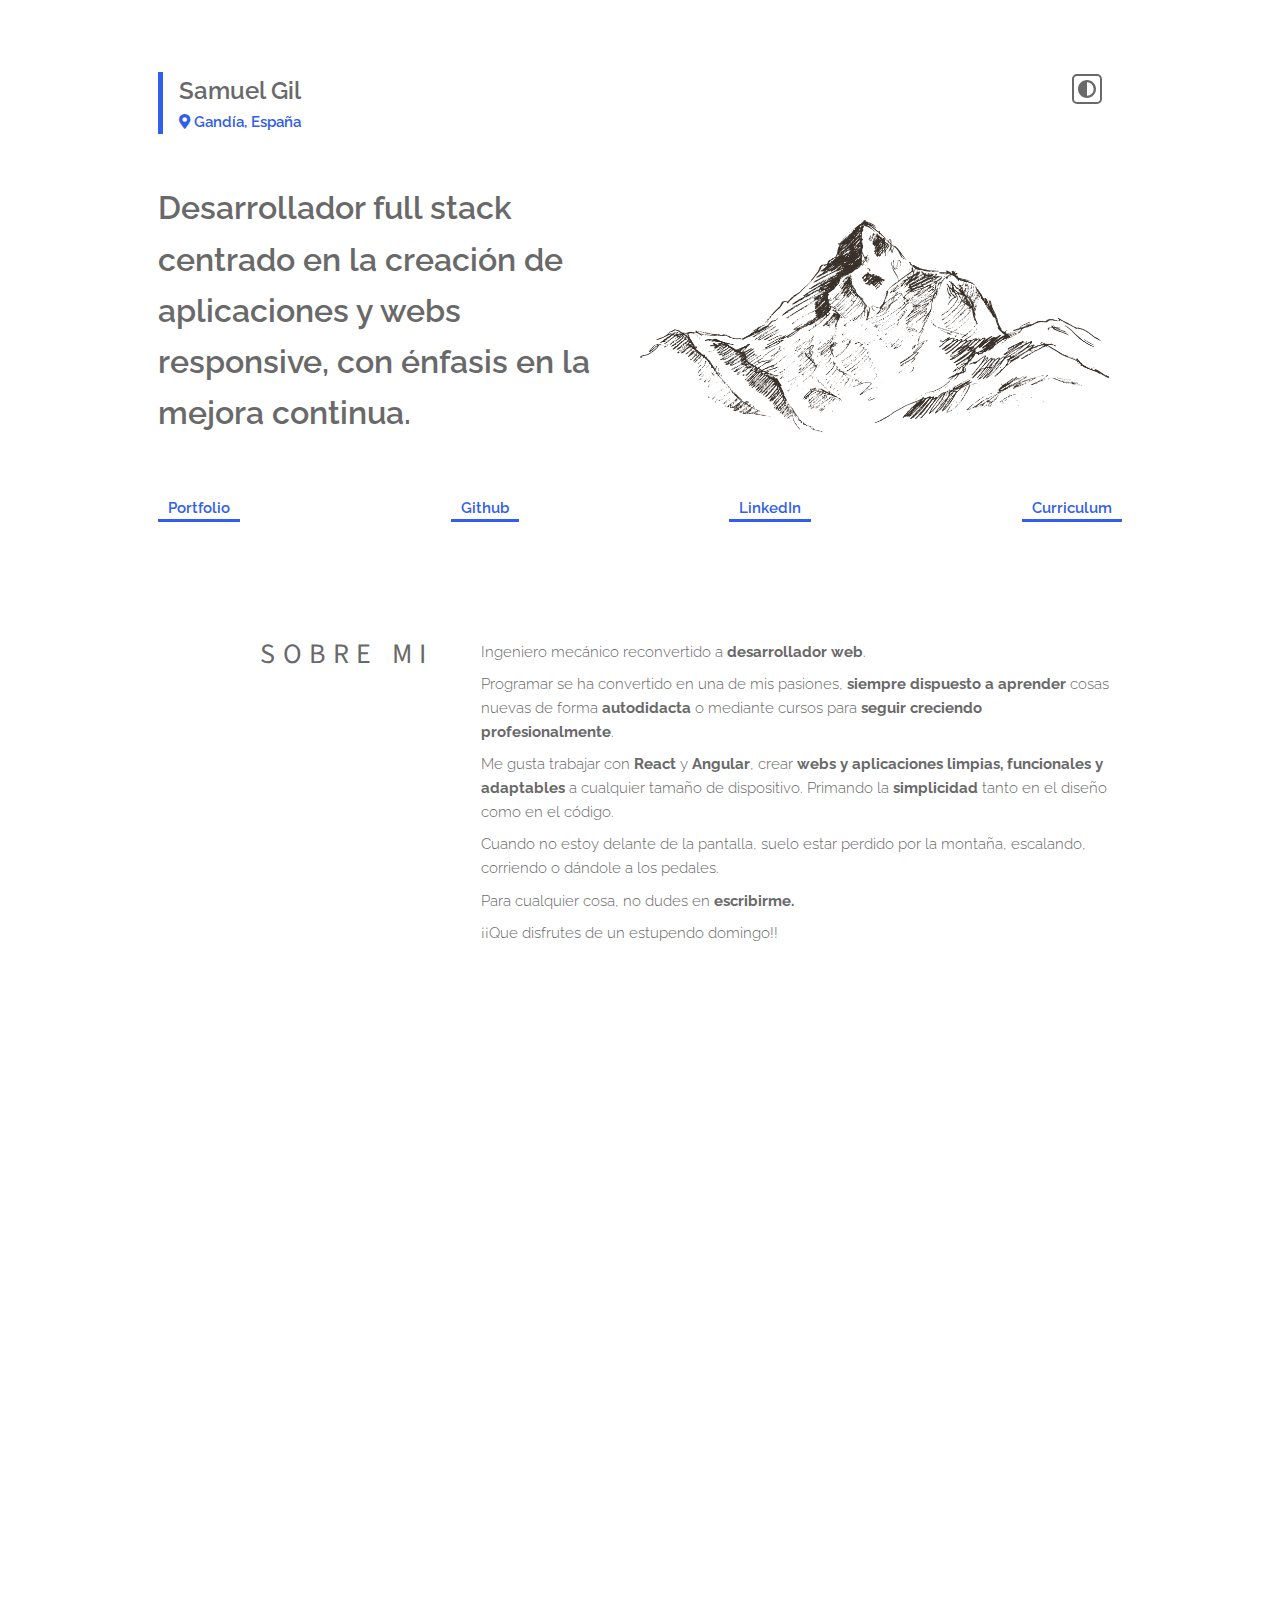
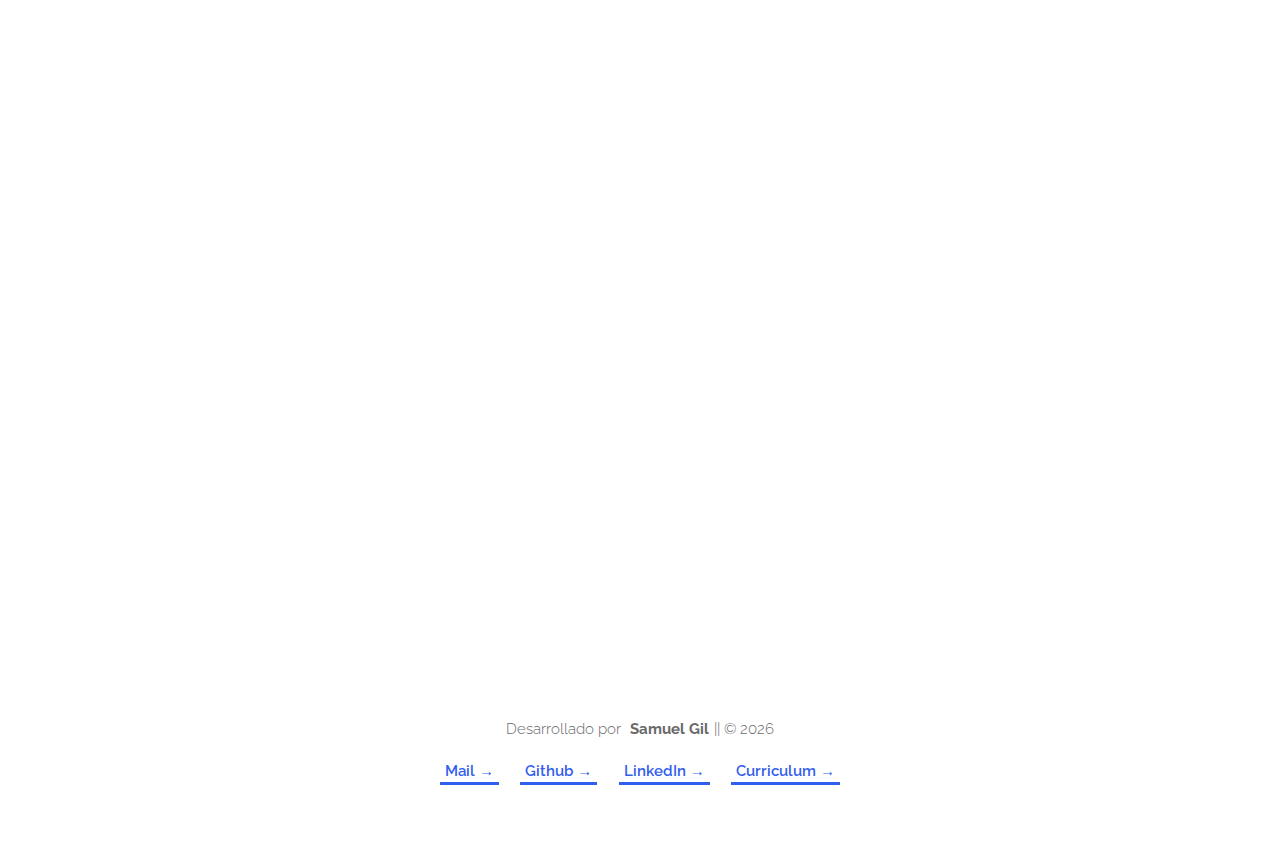
<file: index.html>
<!DOCTYPE html>
<html lang="es">
  <head>
    <meta charset="UTF-8" />
    <meta name="viewport" content="width=device-width, initial-scale=1.0" />
    <meta
      name="description"
      content="Portoflio personal, desarrollador web Samuel Gil"
    />
    <meta
      name="keywords"
      content="portfolio, desarrollo, web, javascript, reactjs, angular"
    />
    <meta name="author" content="samuel.gil91dev@gmail.com" />
    <meta name="copyright" content="Samuel Gil" />

    <title>Samuel Gil || Desarrollador Full stack</title>
    <!-- Fontawesome -->
    <link
      rel="stylesheet"
      href="https://cdnjs.cloudflare.com/ajax/libs/font-awesome/5.13.0/css/all.min.css"
    />

    <link rel="stylesheet" href="assets/css/styles.min.css" />
    <link rel="stylesheet" href="assets/css/sal.css" />
  </head>
  <body>
    <!-- Header -->
    <header class="header">
      <div class="header__title">
        <h1>Samuel Gil</h1>
        <span><i class="fas fa-map-marker-alt"></i> Gandía, España</span>
      </div>
      <div class="header__heading">
        <h2 class="header__subtitle">
          Desarrollador full stack centrado en la creación de aplicaciones y
          webs responsive, con énfasis en la mejora continua.
        </h2>
        <img
          src="assets/img/mountain.png"
          alt="mountain"
          class="header__image"
        />
      </div>
      <div class="social social--header">
        <a href="#portfolio" class="social__link">Portfolio</a>
        <a href="https://github.com/doyo91" target="_blank" class="social__link"
          >Github</a
        >
        <a
          href="https://www.linkedin.com/in/samuel-gil91"
          target="_blank"
          class="social__link"
          >LinkedIn</a
        >
        <a
          href="assets/docs/CV-Samuel-Gil-2021.pdf"
          download
          class="social__link"
          ><span class="social__small">CV</span
          ><span class="social__large">Curriculum</span>
        </a>
      </div>
      <!-- toggle -->
      <div class="toggle">
        <button
          class="btn-toggle"
          id="dark-mode-toggle"
          aria-label="toggle dark mode"
        >
          <svg
            width="100%"
            background="xmlns"
            ="http://www.w3.org/2000/svg"
            viewBox="0 0 496 496"
          >
            <path
              fill="currentColor"
              d="M8,256C8,393,119,504,256,504S504,393,504,256,393,8,256,8,8,119,8,256ZM256,440V72a184,184,0,0,1,0,368Z"
              transform="translate(-8 -8)"
            />
          </svg>
        </button>
      </div>
    </header>
    <!-- About -->
    <section class="section about">
      <div
        class="section-title"
        data-sal="fade"
        data-sal-duration="1200"
        data-sal-delay="300"
        data-sal-easing="ease-out-cubic"
      >
        <h3>Sobre Mi</h3>
      </div>
      <div
        class="section-content"
        data-sal="fade"
        data-sal-duration="1200"
        data-sal-delay="300"
        data-sal-easing="ease-out-cubic"
      >
        <p>
          Ingeniero mecánico reconvertido a <strong>desarrollador web</strong>.
        </p>
        <p>
          Programar se ha convertido en una de mis pasiones,
          <strong> siempre dispuesto a aprender</strong> cosas nuevas de forma
          <strong>autodidacta</strong> o mediante cursos para
          <strong>seguir creciendo profesionalmente</strong>.
        </p>
        <p>
          Me gusta trabajar con <strong>React</strong> y
          <strong>Angular</strong>, crear
          <strong>webs y aplicaciones limpias, funcionales y adaptables</strong>
          a cualquier tamaño de dispositivo. Primando la
          <strong>simplicidad</strong> tanto en el diseño como en el código.
        </p>
        <p>
          Cuando no estoy delante de la pantalla, suelo estar perdido por la
          montaña, escalando, corriendo o dándole a los pedales.
        </p>
        <p>
          Para cualquier cosa, no dudes en
          <a
            class="link"
            target="_blank"
            href="mailto:samuel.gil91dev@gmail.com?Subject=Contacto%20desde%20web"
            >escribirme.
          </a>
        </p>
        <p>
          ¡¡Que disfrutes de un estupendo
          <span id="day"></span>!!
        </p>
      </div>
    </section>
    <!-- Skills -->
    <section class="section skills">
      <div
        class="section-title"
        data-sal="fade"
        data-sal-duration="1200"
        data-sal-delay="300"
        data-sal-easing="ease-out-cubic"
      >
        <h3>Habilidades</h3>
      </div>
      <div
        class="skills__container section-content"
        data-sal="fade"
        data-sal-duration="1200"
        data-sal-delay="300"
        data-sal-easing="ease-out-cubic"
      >
        <!-- Category 1 -->
        <div class="skills__category">
          <div class="skills__categoryLabel">
            <h4>Lenguajes</h4>
          </div>
          <ul class="skills__categoryList">
            <li class="skills__categoryItem">JavaScript</li>
            <li class="skills__categoryItem">TypeScript</li>
            <li class="skills__categoryItem">PHP</li>
            <!-- <li class="skills__categoryItem">Python</li> -->
          </ul>
        </div>
        <!-- Category 2 -->
        <div class="skills__category">
          <div class="skills__categoryLabel">
            <h4>Front end</h4>
          </div>
          <ul class="skills__categoryList">
            <li class="skills__categoryItem">HTML</li>
            <li class="skills__categoryItem">CSS/Sass/BEM</li>
            <li class="skills__categoryItem">ReactJS</li>
            <li class="skills__categoryItem">Angular</li>
          </ul>
        </div>
        <!-- Category 3 -->
        <div class="skills__category">
          <div class="skills__categoryLabel">
            <h4>Back end</h4>
          </div>
          <ul class="skills__categoryList">
            <li class="skills__categoryItem">NodeJS</li>
            <li class="skills__categoryItem">Express/Nest</li>
            <li class="skills__categoryItem">MongoDB</li>
            <li class="skills__categoryItem">Firebase</li>
          </ul>
        </div>
        <!-- Category 4 -->
        <div class="skills__category">
          <div class="skills__categoryLabel">
            <h4>Herramientas</h4>
          </div>
          <ul class="skills__categoryList">
            <li class="skills__categoryItem">Git & Github</li>
            <li class="skills__categoryItem">VS Code</li>
            <li class="skills__categoryItem">Photoshop</li>
            <li class="skills__categoryItem">Gulp</li>
          </ul>
        </div>
      </div>
    </section>
    <!-- Portfolio -->
    <section id="portfolio" class="section portfolio">
      <div
        class="section-title"
        data-sal="fade"
        data-sal-duration="1200"
        data-sal-delay="200"
        data-sal-easing="ease-out-cubic"
      >
        <h3>Portfolio</h3>
      </div>
      <div class="portfolio__container section-content">
        <!-- Project 1 -->
        <article
          class="card"
          data-sal="fade"
          data-sal-duration="1200"
          data-sal-delay="200"
          data-sal-easing="ease-out-cubic"
        >
          <div class="card__header">
            <div class="card__headerLeft">
              <h5 class="card__title">Piedra-Papel-Tijera</h5>
            </div>
            <div class="card__headerRight">
              <a
                href="https://github.com/doyo91/rock-paper-scissors-react"
                target="_blank"
              >
                <i class="fab fa-github"></i>
              </a>
              <a
                href="https://doyo91.github.io/rock-paper-scissors-react/"
                target="_blank"
              >
                <i class="fas fa-external-link-alt"></i>
              </a>
            </div>
          </div>
          <div class="card__body">
            <p class="card__description">
              Challenge de la web frontend mentor, siguiendo una hoja de estilos
              Hooks, Context, responsive y Styled-Components.
            </p>
          </div>
          <div class="card__footer">
            <div class="card__responsive">
              <i class="fas fa-desktop card__icon card__icon--Desktop"></i>
              <i class="fas fa-tablet-alt card__icon card__icon--Tablet"></i>
              <i class="fas fa-mobile-alt card__icon card__icon--Mobile"></i>
            </div>
            <ul class="card__footerList">
              <li>JavaScript</li>
              <li>ReactJS</li>
              <li>Styled-Components</li>
            </ul>
          </div>
        </article>
        <!-- Project 2 -->
        <article
          class="card"
          data-sal="fade"
          data-sal-duration="1200"
          data-sal-delay="200"
          data-sal-easing="ease-out-cubic"
        >
          <div class="card__header">
            <div class="card__headerLeft">
              <h5 class="card__title">Challenges Frontend Mentor</h5>
            </div>
            <div class="card__headerRight">
              <a style="visibility: hidden" href="#" target="_blank">
                <i class="fab fa-github"></i>
              </a>
              <a href="./challenge.html" target="_blank">
                <i class="fas fa-external-link-alt"></i>
              </a>
            </div>
          </div>
          <div class="card__body">
            <p class="card__description">
              Challenges de frontendmentor.io, para practicar el desarrollo
              front end, sin contar con el archivo de diseño Sketch (opción de
              pago).
            </p>
          </div>
          <div class="card__footer">
            <div class="card__responsive">
              <i class="fas fa-desktop card__icon card__icon--Desktop"></i>
              <i class="fas fa-tablet-alt card__icon card__icon--Tablet"></i>
              <i class="fas fa-mobile-alt card__icon card__icon--Mobile"></i>
            </div>
            <ul class="card__footerList">
              <li>HTML</li>
              <li>CSS</li>
              <li>JavaScript</li>
              <li>BEM</li>
            </ul>
          </div>
        </article>
        <!-- Project 3 -->
        <article
          class="card"
          data-sal="fade"
          data-sal-duration="1200"
          data-sal-delay="200"
          data-sal-easing="ease-out-cubic"
        >
          <div class="card__header">
            <div class="card__headerLeft">
              <h5 class="card__title">Budget react app</h5>
            </div>
            <div class="card__headerRight">
              <a
                href="https://github.com/doyo91/wallet-react-app"
                target="_blank"
              >
                <i class="fab fa-github"></i>
              </a>
              <a
                href="https://doyo91.github.io/wallet-react-app/"
                target="_blank"
              >
                <i class="fas fa-external-link-alt"></i>
              </a>
            </div>
          </div>
          <div class="card__body">
            <p class="card__description">
              Cartera de ingresos-gastos. Front End realizado con ReactJS.
              Persistencia de datos mediante LocalStorage.
            </p>
          </div>
          <div class="card__footer">
            <div class="card__responsive">
              <i class="fas fa-desktop card__icon card__icon--Desktop"></i>
              <i class="fas fa-tablet-alt card__icon card__icon--Tablet"></i>
              <i class="fas fa-mobile-alt card__icon card__icon--Mobile"></i>
            </div>
            <ul class="card__footerList">
              <li>JavaScript</li>
              <li>ReactJS</li>
              <li>CSS</li>
            </ul>
          </div>
        </article>

        <!-- Project 4 -->
        <article
          class="card"
          data-sal="fade"
          data-sal-duration="1200"
          data-sal-delay="200"
          data-sal-easing="ease-out-cubic"
        >
          <div class="card__header">
            <div class="card__headerLeft">
              <h5 class="card__title">Google Clone</h5>
            </div>
            <div class="card__headerRight">
              <a
                href="https://github.com/doyo91/google-clone-react"
                target="_blank"
              >
                <i class="fab fa-github"></i>
              </a>
              <a
                href="https://doyo91.github.io/google-clone-react/"
                target="_blank"
              >
                <i class="fas fa-external-link-alt"></i>
              </a>
            </div>
          </div>
          <div class="card__body">
            <p class="card__description">
              Clon de google utilizando su api para realizar búsquedas (deploy
              con data estática). Desarrollado con react y material-ui.
            </p>
          </div>
          <div class="card__footer">
            <div class="card__responsive">
              <i class="fas fa-desktop card__icon card__icon--Desktop"></i>
              <i class="fas fa-tablet-alt card__icon card__icon--Tablet"></i>
            </div>
            <ul class="card__footerList">
              <li>ReactJS</li>
              <li>Material-UI</li>
              <li>Api</li>
            </ul>
          </div>
        </article>
      </div>
    </section>
    <!-- Footer -->
    <footer class="footer">
      <div class="footer__copy">
        <p>
          Desarrollado por
          <a
            href="https://github.com/doyo91"
            target="_blank"
            class="footer__link"
            >Samuel Gil</a
          >|| &copy; <span class="footer__currentYear">2020</span>
        </p>
      </div>

      <div class="social">
        <a
          class="social__link"
          target="_blank"
          href="mailto:samuel.gil91dev@gmail.com?Subject=Contacto%20desde%20web"
          >Mail →
        </a>
        <a href="https://github.com/doyo91" target="_blank" class="social__link"
          >Github →</a
        >
        <a
          href="https://www.linkedin.com/in/samuel-gil91"
          target="_blank"
          class="social__link"
          >LinkedIn →</a
        >
        <a
          href="assets/docs/CV-Samuel-Gil-2021.pdf"
          download
          class="social__link"
          ><span class="social__small">CV →</span
          ><span class="social__large">Curriculum →</span></a
        >
      </div>
    </footer>

    <script src="assets/js/sal.js"></script>
    <script src="assets/js/main.min.js"></script>
  </body>
</html>
</file>
<file: assets/css/sal.css>
[data-sal]{transition-duration:.2s;transition-duration:var(--sal-duration,.2s);transition-delay:0s;transition-delay:var(--sal-delay,0s);transition-timing-function:ease;transition-timing-function:var(--sal-easing,ease)}[data-sal][data-sal-duration="200"]{transition-duration:.2s}[data-sal][data-sal-duration="250"]{transition-duration:.25s}[data-sal][data-sal-duration="300"]{transition-duration:.3s}[data-sal][data-sal-duration="350"]{transition-duration:.35s}[data-sal][data-sal-duration="400"]{transition-duration:.4s}[data-sal][data-sal-duration="450"]{transition-duration:.45s}[data-sal][data-sal-duration="500"]{transition-duration:.5s}[data-sal][data-sal-duration="550"]{transition-duration:.55s}[data-sal][data-sal-duration="600"]{transition-duration:.6s}[data-sal][data-sal-duration="650"]{transition-duration:.65s}[data-sal][data-sal-duration="700"]{transition-duration:.7s}[data-sal][data-sal-duration="750"]{transition-duration:.75s}[data-sal][data-sal-duration="800"]{transition-duration:.8s}[data-sal][data-sal-duration="850"]{transition-duration:.85s}[data-sal][data-sal-duration="900"]{transition-duration:.9s}[data-sal][data-sal-duration="950"]{transition-duration:.95s}[data-sal][data-sal-duration="1000"]{transition-duration:1s}[data-sal][data-sal-duration="1050"]{transition-duration:1.05s}[data-sal][data-sal-duration="1100"]{transition-duration:1.1s}[data-sal][data-sal-duration="1150"]{transition-duration:1.15s}[data-sal][data-sal-duration="1200"]{transition-duration:1.2s}[data-sal][data-sal-duration="1250"]{transition-duration:1.25s}[data-sal][data-sal-duration="1300"]{transition-duration:1.3s}[data-sal][data-sal-duration="1350"]{transition-duration:1.35s}[data-sal][data-sal-duration="1400"]{transition-duration:1.4s}[data-sal][data-sal-duration="1450"]{transition-duration:1.45s}[data-sal][data-sal-duration="1500"]{transition-duration:1.5s}[data-sal][data-sal-duration="1550"]{transition-duration:1.55s}[data-sal][data-sal-duration="1600"]{transition-duration:1.6s}[data-sal][data-sal-duration="1650"]{transition-duration:1.65s}[data-sal][data-sal-duration="1700"]{transition-duration:1.7s}[data-sal][data-sal-duration="1750"]{transition-duration:1.75s}[data-sal][data-sal-duration="1800"]{transition-duration:1.8s}[data-sal][data-sal-duration="1850"]{transition-duration:1.85s}[data-sal][data-sal-duration="1900"]{transition-duration:1.9s}[data-sal][data-sal-duration="1950"]{transition-duration:1.95s}[data-sal][data-sal-duration="2000"]{transition-duration:2s}[data-sal][data-sal-delay="50"]{transition-delay:.05s}[data-sal][data-sal-delay="100"]{transition-delay:.1s}[data-sal][data-sal-delay="150"]{transition-delay:.15s}[data-sal][data-sal-delay="200"]{transition-delay:.2s}[data-sal][data-sal-delay="250"]{transition-delay:.25s}[data-sal][data-sal-delay="300"]{transition-delay:.3s}[data-sal][data-sal-delay="350"]{transition-delay:.35s}[data-sal][data-sal-delay="400"]{transition-delay:.4s}[data-sal][data-sal-delay="450"]{transition-delay:.45s}[data-sal][data-sal-delay="500"]{transition-delay:.5s}[data-sal][data-sal-delay="550"]{transition-delay:.55s}[data-sal][data-sal-delay="600"]{transition-delay:.6s}[data-sal][data-sal-delay="650"]{transition-delay:.65s}[data-sal][data-sal-delay="700"]{transition-delay:.7s}[data-sal][data-sal-delay="750"]{transition-delay:.75s}[data-sal][data-sal-delay="800"]{transition-delay:.8s}[data-sal][data-sal-delay="850"]{transition-delay:.85s}[data-sal][data-sal-delay="900"]{transition-delay:.9s}[data-sal][data-sal-delay="950"]{transition-delay:.95s}[data-sal][data-sal-delay="1000"]{transition-delay:1s}[data-sal][data-sal-easing=linear]{transition-timing-function:linear}[data-sal][data-sal-easing=ease]{transition-timing-function:ease}[data-sal][data-sal-easing=ease-in]{transition-timing-function:ease-in}[data-sal][data-sal-easing=ease-out]{transition-timing-function:ease-out}[data-sal][data-sal-easing=ease-in-out]{transition-timing-function:ease-in-out}[data-sal][data-sal-easing=ease-in-cubic]{transition-timing-function:cubic-bezier(.55,.055,.675,.19)}[data-sal][data-sal-easing=ease-out-cubic]{transition-timing-function:cubic-bezier(.215,.61,.355,1)}[data-sal][data-sal-easing=ease-in-out-cubic]{transition-timing-function:cubic-bezier(.645,.045,.355,1)}[data-sal][data-sal-easing=ease-in-circ]{transition-timing-function:cubic-bezier(.6,.04,.98,.335)}[data-sal][data-sal-easing=ease-out-circ]{transition-timing-function:cubic-bezier(.075,.82,.165,1)}[data-sal][data-sal-easing=ease-in-out-circ]{transition-timing-function:cubic-bezier(.785,.135,.15,.86)}[data-sal][data-sal-easing=ease-in-expo]{transition-timing-function:cubic-bezier(.95,.05,.795,.035)}[data-sal][data-sal-easing=ease-out-expo]{transition-timing-function:cubic-bezier(.19,1,.22,1)}[data-sal][data-sal-easing=ease-in-out-expo]{transition-timing-function:cubic-bezier(1,0,0,1)}[data-sal][data-sal-easing=ease-in-quad]{transition-timing-function:cubic-bezier(.55,.085,.68,.53)}[data-sal][data-sal-easing=ease-out-quad]{transition-timing-function:cubic-bezier(.25,.46,.45,.94)}[data-sal][data-sal-easing=ease-in-out-quad]{transition-timing-function:cubic-bezier(.455,.03,.515,.955)}[data-sal][data-sal-easing=ease-in-quart]{transition-timing-function:cubic-bezier(.895,.03,.685,.22)}[data-sal][data-sal-easing=ease-out-quart]{transition-timing-function:cubic-bezier(.165,.84,.44,1)}[data-sal][data-sal-easing=ease-in-out-quart]{transition-timing-function:cubic-bezier(.77,0,.175,1)}[data-sal][data-sal-easing=ease-in-quint]{transition-timing-function:cubic-bezier(.755,.05,.855,.06)}[data-sal][data-sal-easing=ease-out-quint]{transition-timing-function:cubic-bezier(.23,1,.32,1)}[data-sal][data-sal-easing=ease-in-out-quint]{transition-timing-function:cubic-bezier(.86,0,.07,1)}[data-sal][data-sal-easing=ease-in-sine]{transition-timing-function:cubic-bezier(.47,0,.745,.715)}[data-sal][data-sal-easing=ease-out-sine]{transition-timing-function:cubic-bezier(.39,.575,.565,1)}[data-sal][data-sal-easing=ease-in-out-sine]{transition-timing-function:cubic-bezier(.445,.05,.55,.95)}[data-sal][data-sal-easing=ease-in-back]{transition-timing-function:cubic-bezier(.6,-.28,.735,.045)}[data-sal][data-sal-easing=ease-out-back]{transition-timing-function:cubic-bezier(.175,.885,.32,1.275)}[data-sal][data-sal-easing=ease-in-out-back]{transition-timing-function:cubic-bezier(.68,-.55,.265,1.55)}[data-sal|=fade]{opacity:0;transition-property:opacity}[data-sal|=fade].sal-animate,body.sal-disabled [data-sal|=fade]{opacity:1}[data-sal|=slide]{opacity:0;transition-property:opacity,transform}[data-sal=slide-up]{transform:translateY(20%)}[data-sal=slide-down]{transform:translateY(-20%)}[data-sal=slide-left]{transform:translateX(20%)}[data-sal=slide-right]{transform:translateX(-20%)}[data-sal|=slide].sal-animate,body.sal-disabled [data-sal|=slide]{opacity:1;transform:none}[data-sal|=zoom]{opacity:0;transition-property:opacity,transform}[data-sal=zoom-in]{transform:scale(.5)}[data-sal=zoom-out]{transform:scale(1.1)}[data-sal|=zoom].sal-animate,body.sal-disabled [data-sal|=zoom]{opacity:1;transform:none}[data-sal|=flip]{-webkit-backface-visibility:hidden;backface-visibility:hidden;transition-property:transform}[data-sal=flip-left]{transform:perspective(2000px) rotateY(-91deg)}[data-sal=flip-right]{transform:perspective(2000px) rotateY(91deg)}[data-sal=flip-up]{transform:perspective(2000px) rotateX(-91deg)}[data-sal=flip-down]{transform:perspective(2000px) rotateX(91deg)}[data-sal|=flip].sal-animate,body.sal-disabled [data-sal|=flip]{transform:none}

/*# sourceMappingURL=sal.css.map*/
</file>
<file: assets/css/styles.min.css>
@import url("https://fonts.googleapis.com/css2?family=Source+Sans+Pro:wght@300;400;600&display=swap");@import url("https://fonts.googleapis.com/css2?family=Raleway:wght@100;300;400;600&display=swap");@import url("https://fonts.googleapis.com/css2?family=Source+Code+Pro:wght@300;400;600&display=swap");:root{--color-primary:#fff;--color-secondary:#fff;--text-primary:#696969;--alt-color:#325eee}.darkmode{--color-primary:#0a192f;--color-secondary:#172a45;--text-primary:#eeeded;--alt-color:#406bf8}*,:after,:before{box-sizing:border-box;margin:0;padding:0}html{scroll-behavior:smooth}body{font-family:Raleway,sans-serif;font-size:.938rem;font-weight:300;background-color:var(--color-primary);color:var(--text-primary);line-height:1.6;height:100%;max-width:1024px;margin:auto;transition:.5s}h1,h2,h3,p,span{font-weight:inherit}ul{list-style:none}a{text-decoration:none;color:inherit}img{max-width:100%;height:auto}.header{padding:40px 30px;position:relative}.header__title{font-size:1.5rem;margin-bottom:1rem;display:-ms-grid;display:grid;justify-content:flex-start;grid-template-areas:"line name" "line location";font-weight:600}.header__title:before{content:"";width:3px;background-color:var(--alt-color);height:100%;margin-right:1rem;-ms-grid-row:1;-ms-grid-row-span:2;-ms-grid-column:1;grid-area:line}.header__title h1{-ms-grid-row:1;-ms-grid-column:2;grid-area:name;font-size:1.5rem}.header__title span{-ms-grid-row:2;-ms-grid-column:2;grid-area:location;font-size:.938rem;color:var(--alt-color)}.header__heading{display:flex;justify-content:center;align-items:flex-end}.header__subtitle{font-size:2rem;font-weight:600;margin-bottom:1rem}.header__image{display:none}@media screen and (min-width:768px){.header{margin-bottom:1rem}.header__title{font-size:1.5rem;margin-bottom:3rem;margin-top:2rem}.header__title:before{width:5px}.header__image,.header__subtitle{width:50%;margin-bottom:2rem}.header__image{margin-left:2rem;height:100%;display:block}.darkmode .header__image{filter:invert(1);transition:.5s}}.section{padding:30px 35px;display:-ms-grid;display:grid;-ms-grid-columns:1fr;grid-template-columns:1fr;color:inherit}.section-title{font-size:1.5rem;font-weight:400;color:inherit;margin:1rem 0;text-align:left;text-transform:uppercase;letter-spacing:.3em;display:flex;align-items:center;font-family:Source Sans Pro,sans-serif}.section-content{font-size:.938rem;font-weight:300;color:inherit;text-align:left}.section-content strong{font-weight:700;cursor:default}.section-content strong:hover{color:var(--alt-color)}.section-content p{margin-top:.5rem}.section-content .link{font-weight:700}.section-content .link:hover{color:var(--alt-color);text-decoration:underline}@media screen and (min-width:768px){.section{margin:1rem auto;padding:30px 35px;display:-ms-grid;display:grid;-ms-grid-columns:.5fr 1fr;grid-template-columns:.5fr 1fr;align-items:flex-start}.section-title{font-size:1.5rem;margin:0;text-align:right!important}.section-title h3{width:100%;margin-right:3rem}.section-content{font-size:.938rem}}.footer{display:flex;flex-direction:column;justify-content:center;padding:30px;text-align:center;margin-bottom:2rem}.footer__copy{margin-bottom:1rem}.footer__link{font-weight:700;margin:0 5px}.footer__link:hover{color:var(--alt-color)}.footer .social{margin:auto}@media screen and (min-width:768px){.footer .social{width:400px;margin:auto}}.toggle{position:absolute;top:54px;right:50px;width:30px;height:30px}.toggle button{width:100%;height:100%;color:var(--text-primary);border:2px solid var(--text-primary);padding:4px;background:transparent;cursor:pointer;border-radius:5px;width:30px;height:30px}@media screen and (min-width:768px){.toggle{position:absolute;top:74px;right:50px;width:30px;height:30px}.toggle button{width:100%;height:100%;cursor:pointer}}.social{margin-top:1rem;width:100%;display:flex;flex-direction:row;justify-content:space-between;font-size:.938rem}.social__link{font-weight:700;display:inline-block;padding:2px 3px;text-decoration:none;color:var(--alt-color)}.social__large{display:none}@media screen and (max-width:400px){.social{flex-direction:column}}@media screen and (min-width:768px){.social{margin-top:1rem;width:100%;display:flex;justify-content:space-between}.social__link{transition:all .3s cubic-bezier(.01,.5,.465,.81);font-weight:600;display:inline-block;padding:2px 5px;text-decoration:none;border-radius:3px 3px 0 0;box-shadow:inset 0 -3px 0 var(--alt-color)}.social__link:active,.social__link:focus,.social__link:hover{box-shadow:inset 0 -33px 0 0 var(--alt-color);color:#fff}.social .social__small{display:none}.social .social__large{display:block}.social--header{margin:1.5rem auto}.social--header .social__link{padding:2px 10px}}.card{display:flex;flex-direction:column;padding:.5rem 0;transition:.3s;margin:3rem auto}.card:first-child{margin-top:0}.card .card__title{font-size:1.5rem;font-weight:700;margin-bottom:.5rem;margin-top:0}.card__header{display:flex;justify-content:space-between;align-items:flex-start}.card__headerLeft{font-size:1.5rem}.card__headerRight{color:inherit;font-size:1.25rem;min-width:100px}.card__headerRight i{margin-left:.25rem;cursor:pointer;padding:.5rem;transition:all .25s cubic-bezier(.645,.045,.355,1) 0s}.card__headerRight i:hover{color:var(--alt-color)}.card__body .card__description{font-size:.938rem;font-weight:300;margin-bottom:.5rem}.card__footer{margin-top:.5rem}.card__footer .card__icon{transition:all .3s ease;margin-right:.5rem;cursor:default}.card__footer .card__icon:hover{color:var(--alt-color)}.card__footer .card__icon--Desktop{font-size:1.5rem}.card__footer .card__icon--Tablet{font-size:1.2rem}.card__footer .card__icon--Mobile{font-size:1rem}.card__footerList{display:flex;justify-content:flex-start;margin-top:1rem}.card__footerList li{font-size:.75rem;font-weight:300;margin-right:10px;border:1px solid var(--alt-color);padding:.2rem .5rem;color:var(--alt-color);font-weight:700;border-radius:5px;cursor:default;transition:all .3s ease}.card__footerList li:hover{color:var(--color-primary);background-color:var(--alt-color)}.skills__container{width:100%;max-width:650px;display:-ms-grid;display:grid;-ms-grid-columns:(1fr)[2];grid-template-columns:repeat(2,1fr)}.skills__categoryLabel{text-transform:uppercase}.skills__categoryLabel h4{margin-top:.5rem}.skills__categoryItem{cursor:default;transition:.3s ease}.skills__categoryItem:hover{color:var(--alt-color);font-weight:700}@media screen and (min-width:768px){.skills__container{width:100%;max-width:650px;display:-ms-grid;display:grid;-ms-grid-columns:(1fr)[4];grid-template-columns:repeat(4,1fr)}}.challenge{width:100%;height:auto}.challenge,.challenge .cardChallenge{margin:1.5rem auto;display:flex;flex-direction:column}.challenge .cardChallenge{align-items:center}.challenge .cardChallenge__image{width:100%;max-width:400px;-o-object-fit:contain;object-fit:contain}.challenge .cardChallenge__info{width:100%;display:flex;flex-direction:column;justify-content:center;align-items:flex-start}.challenge .cardChallenge__title{font-size:1.5rem;line-height:1.2;margin:1rem 0}.challenge .cardChallenge__description{font-size:.938rem;line-height:1.2}.challenge .cardChallenge__links{margin:1rem 0 0}.challenge .cardChallenge__links a{margin-right:1rem;font-size:1.5rem}.challenge .cardChallenge__links a:hover{color:var(--alt-color);transition:.5s}@media screen and (min-width:768px){.challenge .cardChallenge{margin:1.5rem auto;display:-ms-grid;display:grid;gap:20px;grid-template-areas:"left right"}.challenge .cardChallenge__image{-ms-grid-row:1;-ms-grid-column:1;grid-area:left}.challenge .cardChallenge.reverse .cardChallenge__image,.challenge .cardChallenge__info{-ms-grid-row:1;-ms-grid-column:2;grid-area:right}.challenge .cardChallenge.reverse .cardChallenge__info{-ms-grid-row:1;-ms-grid-column:1;grid-area:left}}.darkmode .cardChallenge__image{filter:brightness(.8) contrast(1.2);transition:.5s}
/*# sourceMappingURL=styles.min.css.map */
</file>
